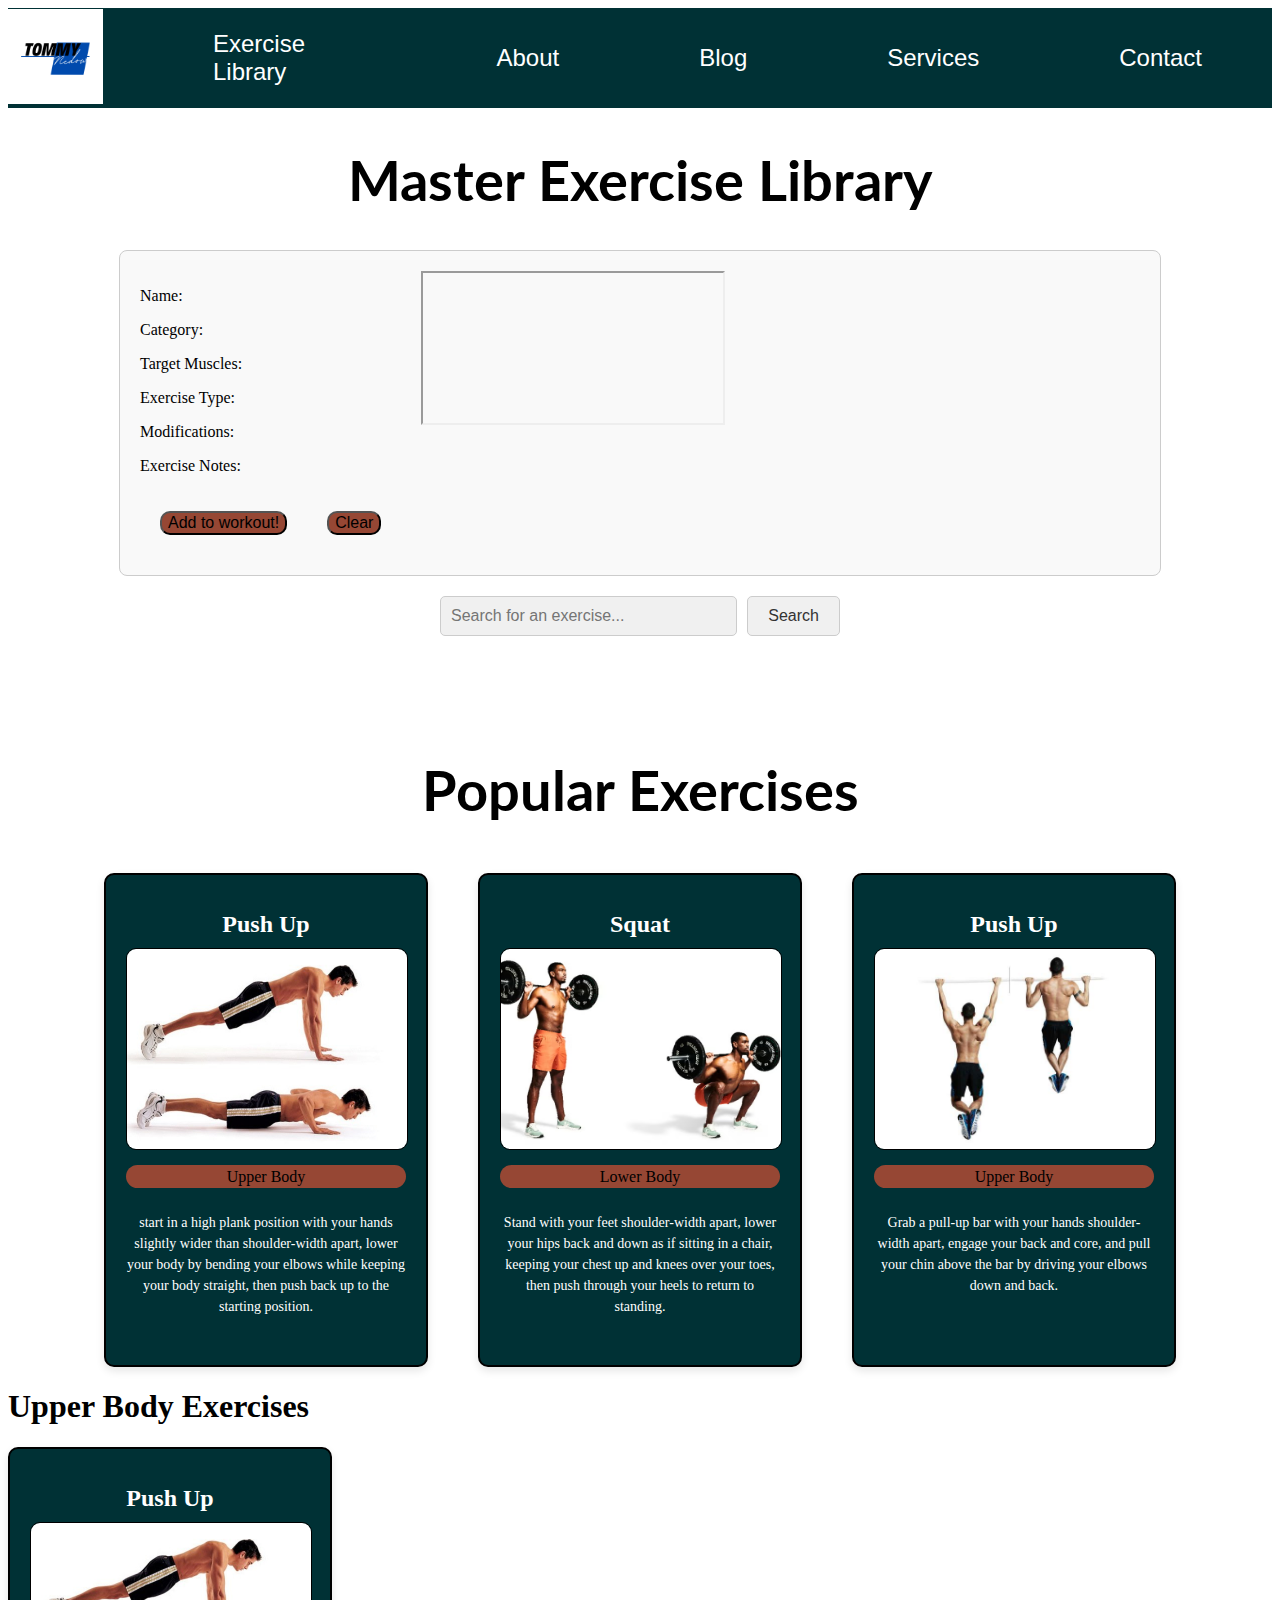
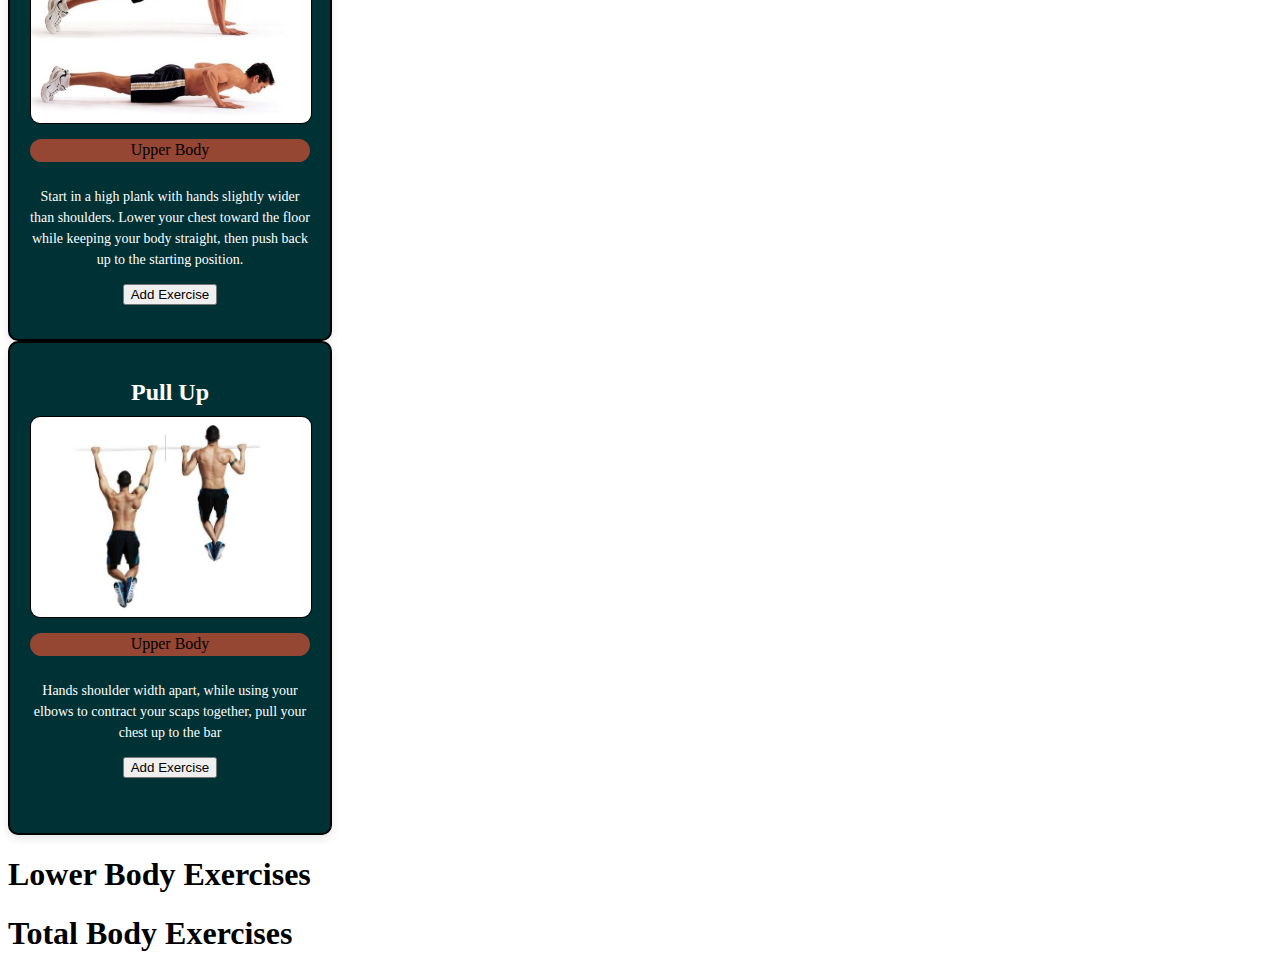
<file: old code/exercise-library.html>
<!DOCTYPE html>
<html lang="en">
<head>
    <meta charset="UTF-8">
    <meta name="viewport" content="width=device-width, initial-scale=1.0">
    <title>Exercise Library</title>
    <link rel = 'stylesheet' href="exercise-library.css">
    <link rel="preconnect" href="https://fonts.googleapis.com">
<link rel="preconnect" href="https://fonts.gstatic.com" crossorigin>
<link href="https://fonts.googleapis.com/css2?family=Lato:ital,wght@0,100;0,300;0,400;0,700;0,900;1,100;1,300;1,400;1,700;1,900&display=swap" rel="stylesheet">
</head>
<body>
    <nav class="navbar-container">
        <span>
            <a href="homepage.html">
                <img src="/images/logo.png" alt="Toms Health">
            </a>
        </span>
        <header class="navbar-links-container">
            <ul class="navbar-links">
                <li><a href="exercise-library.html">Exercise Library</a></li>
                <li><a href="#about">About</a></li>
                <li><a href="#blogs">Blog</a></li>
                <li><a href="#services">Services</a></li>
                <li><a href="#contact">Contact</a></li>
            </ul>
        </header>
    </nav>
    <div>
        <h1 class="title">Master Exercise Library</h1>
    </div>
    <main>
    <!-- this is where the stats will be displayed-->
    <div class="exercise-card-container">
        <div id="exercise-stats">
            <p>Name: <span id="name"></span> </p>
            <p>Category: <span id="category"></span></p>
            <p>Target Muscles: <span id="target-muscles"></span></p>
            <p>Exercise Type:  <span id="excercise-type"></span></p>
            <p>Modifications: <span id="modifications"></span></p>
            <p>Exercise Notes: <span id="exercise-notes"></span></p>
            <div class="workout-btn-add-container">
             <button id="workout-btn-add">Add to workout!</button>
             <button id="clear-btn">Clear</button>
            </div>
        </div>
        <div id="exercise-library-video-container">
            <iframe id='exercise-video'>
                       
            </iframe>  
        </div>
        
    </div>

<!--this is where you will be able to type in the exercise-->
        <div class="search-bar">
            <input type="text" id="search-bar" placeholder="Search for an exercise...">
            <button id="search-exercise-btn">Search</button>
        </div>

<!--This is where the hidden workout page will be-->
    <form id="exercise-form">
        <div id="exercise-container">
            
        </div>
    </form>

<!--This is where you will be able to go through and find all of the exercises-->
    </main>

    <section class="exercise-slider">
        <header>Popular Exercises</header>
        <div class="popular-exercises">
            <!--push up-->
            <div class="short-exercise-card">
                <h1>Push Up</h1>
                <div class="image-container">
                    <img src="images/PushupsIMG.jpg" alt="card image">
                </div>
                <div class= highlight><p class="upper-body-highlight">Upper Body</p></div>
                <div class="card-notes-section">
                <p> start in a high plank position with your hands slightly wider than shoulder-width apart, lower your body by bending your elbows while keeping your body straight, then push back up to the starting position.</p>
                </div>
            </div>
            <!--squat-->
            <div class="short-exercise-card">
                <h1>Squat</h1>
                <div class="image-container">
                    <img src="images/squat.avif " alt="card image">
                </div>
                <div class= highlight><p class="upper-body-highlight">Lower Body</p></div>
                <div class="card-notes-section">
                <p> Stand with your feet shoulder-width apart, lower your hips back and down as if sitting in a chair, keeping your chest up and knees over your toes, then push through your heels to return to standing.</p>
                </div>
            </div>
            <!--pull up-->
            <div class="short-exercise-card">
                <h1>Push Up</h1>
                <div class="image-container">
                    <img src="images/pull up.jpg" alt="card image">
                </div>
                <div class= highlight><p class="upper-body-highlight">Upper Body</p></div>
                <div class="card-notes-section">
                <p> Grab a pull-up bar with your hands shoulder-width apart, engage your back and core, and pull your chin above the bar by driving your elbows down and back.</p>
                </div>
            </div>
        </div>
    </section>

    <section class ="upper-body-exercises-section">
        <h1>Upper Body Exercises</h1>
        <div id="upper-body-exercises-container">
        </div>
    </section>
    <section class ="lower-body-exercises-section">
        <h1>Lower Body Exercises</h1>
        <div id="lower-body-exercises-container">
        </div>
    </section>
    <section class ="total-body-exercises-section">
        <h1>Total Body Exercises</h1>
        <div id="total-body-exercises-container">
        </div>
    </section>
    <script src="exercise-library.js"></script>
</body>
</html>
</file>
<file: old code/exercise-library.css>
/* roots */
:root{
    --body-color1: #fff;
    --body-color2: #000;
    --main-color1: #003135;
    --main-color2: #024950;
    --secondary-color1: #0fa4af;
    --secondary-color2: #964734;
    --secondary-color3: #Afdde5;
}

body{
    background-color: var(--body-color1);
}

/* === navbar === */ 
.navbar-container{
    display: flex;
    justify-content: space-between;
    align-items: center;
    flex-direction: row;
    background-color: var(--main-color1);
    max-height: 100px;
    width: 100%;
}

.navbar-container img {
    height: 95px;
}

.navbar-links{
    display: flex;
    justify-content: center;
    align-items: center;
    flex-direction: row;
}

.navbar-links li{
    display: flex;
    justify-content: space-between;
    align-items: center;
    margin: 50px;
    padding: 10px;
    font-size: 1.5em;
}

.navbar-links a{
    color: var(--body-color2);
    text-decoration: none;
    font-family: 'Franklin Gothic Medium', 'Arial Narrow', Arial, sans-serif;
    padding: 10px;
    color: var(--body-color1);
}

.navbar-links a:hover{
    color: var(--secondary-color1);
    font-size: 110%;
    transform: translateY(-5px);
    transition: color 0.3s ease, font-size 0.3s ease, transform 0.3s ease;
}

.title{
    display: flex;
    justify-content: center;
    align-items: center;
    font-family: "Lato", serif;
    font-weight: 700;
    font-style: normal;
    font-size: 3.5em;
}

/* General styling for the exercise card container */
.exercise-card-container {
    display: flex;
    align-items: flex-start; 
    gap: 20px; 
    border: 1px solid #ccc;
    padding: 20px; 
    background-color: #f9f9f9;
    border-radius: 8px; 
    max-width: 1000px;
    margin: 20px auto;
}


/* Styling for the video container */
.exercise-library-video-container {
    flex: 1; 
    max-width: 300px; 
    border: 2px solid black;
}

.exercise-library-video-container iframe {
    width: 100%;
    height: 200px; 
    border: none; 
}

/* Styling for the text container */
.exercise-stats {
    flex: 2; 
    display: flex;
    flex-direction: column;
    gap: 10px; 
}

/* Styling for the <p> elements */
.exercise-stats p {
    margin: 0; 
    font-size: 16px; 
    line-height: 1.5; 
}

.exercise-stats span {
    font-weight: bold;
    color: #333; 
}

.workout-btn-add-container{
    display: flex;
    justify-content: center;
    align-items: center;
    max-width: auto;
}

#workout-btn-add, #clear-btn{
    background-color: var(--secondary-color2);
    max-width: 200px;
    margin: 20px;
    border-radius: 10px;
    font-size: 16px; 
    cursor: pointer;
}

#workout-btn-add:hover, #clear-btn:hover{
    opacity: 50%;
}

.search-bar{
    display: flex;
    justify-content: center;
    align-items: center;
    width: 400px;
}

/* Style for the search-bar container */
.search-bar {
    display: flex; 
    justify-content: center;
    align-items: center; 
    gap: 10px; 
    margin: 20px auto; 
}

/* Style for the input field */
#search-bar {
    width: 300px; 
    padding: 10px; 
    font-size: 16px; 
    border: 1px solid #ccc; 
    border-radius: 5px; 
    outline: none; 
    background-color: #f0f0f0; 
    transition: border-color 0.3s ease; 
}

/* Focus effect on the input */
#search-bar:focus {
    border-color: #888; /* Change border color to gray when focused */
}

/* Style for the search button */
#search-exercise-btn {
    background-color: #f0f0f0; 
    color: #333; 
    font-size: 16px; 
    padding: 10px 20px;
    border: 1px solid #ccc;
    border-radius: 5px; 
    cursor: pointer;
    transition: background-color 0.3s ease; 
}

/* Hover effect for the button */
#search-exercise-btn:hover {
    background-color: #e0e0e0; 
}


/* this part will be for the mini exercise cards */

.exercise-slider{
    display: flex;
    justify-content: center;
    align-items: center;
    flex-direction: column;
    gap: 50px;
}

.popular-exercises{
    display: flex;
    justify-content: space-between;
    align-items: center;
    flex-direction: row;
    gap: 50px;
}
.exercise-slider header{
    display: flex;
    justify-content: center;
    align-items: center; 
    margin-top: 100px;
    font-family: "Lato", serif;
    font-weight: 700;
    font-style: normal;
    font-size: 3.5em;
}

.short-exercise-card {
    background-color: var(--main-color1);
    width: 280px; 
    height: 450px;
    border: 2px solid black;
    border-radius: 10px;
    overflow: hidden; 
    box-shadow: 0 4px 8px rgba(0, 0, 0, 0.1);
    padding: 20px;
    text-align: center;
    transition: transform 0.3s ease; 
}

.short-exercise-card:hover {
    transform: translateY(-10px); 
}

.short-exercise-card h1 {
    font-size: 24px;
    color: var(--body-color1);
    margin-bottom: 10px;
}

.image-container {
    width: 100%;
    height: 200px;
    overflow: hidden;
    border-radius: 10px;
    margin-bottom: 15px;
    border: 1px solid black;
}

.short-exercise-card img {
    width: 100%;
    height: 100%;
    object-fit: cover;
}

.highlight {
    display: flex;
    justify-content: center;
    align-items: center;
    background-color: var(--secondary-color2);
    height: 23px;
    border-radius: 30px;
    margin-bottom: 10px;
}

.highlight p {
    margin: 0;
    color: black;
    text-align: center; 
}

.popular-exercises p {
    display: flex;
    justify-content: flex-start;
}

.card-notes-section {
    display: flex;
    justify-content: flex-start; 
    align-items: flex-start;
    font-size: 14px;
    color: #fff;
    line-height: 1.5;
    margin-top: 10px;
}


.exercise-name{
    display: flex;
    align-items: flex-start; 
    gap: 20px; 
    border: 1px solid #ccc;
    padding: 20px; 
    background-color: #f9f9f9;
    border-radius: 8px; 
    max-width: 1440px;
    margin: auto;
}
</file>
